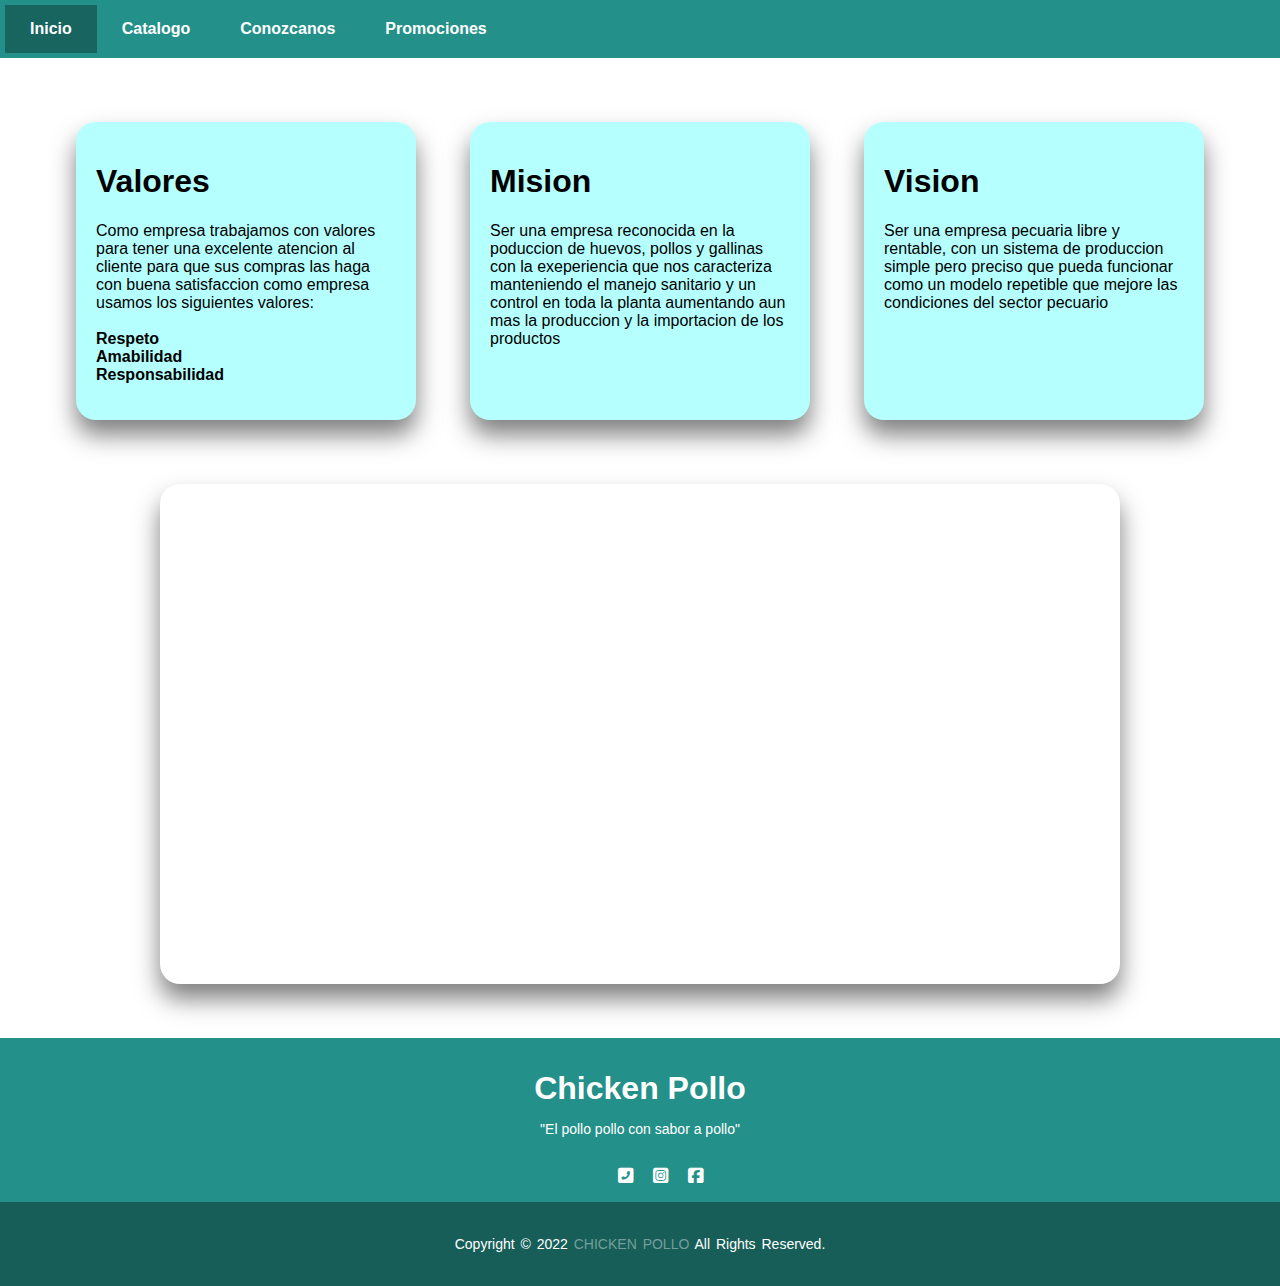
<file: index.html>
<!DOCTYPE html>
<html lang="en">
<head>
    <link rel="stylesheet" href="css/Index.css">
    <link rel="stylesheet" href="css/estilos.css">
    <link rel="stylesheet" href="https://cdnjs.cloudflare.com/ajax/libs/font-awesome/6.1.2/css/all.min.css">
    <link rel="icon" href="Archivos/Logo.png">
    <meta charset="UTF-8">
    <meta http-equiv="X-UA-Compatible" content="IE=edge">
    <meta name="viewport" content="width=device-width, initial-scale=1.0">
    <title>Inicio</title>
</head>
<body>
    <header class="header">
        <input type="checkbox" id="boton_menu">
        <label for="boton_menu" id="label_menu"><i class="fas fa-bars"></i></label>
        
        <nav class="menu">
            <ul>
                <li><a href="index.html" id="marcar">Inicio</a></li>
                <li><a href="Catalogo.html">Catalogo</a></li>
                <li><a href="Conozcanos.html">Conozcanos</a></li>
                <li><a href="Promociones.html">Promociones</a></li>
            </ul>
        </nav>
    </header>

    <!--DIV-->
    <div>
        <div class="grid-container1">

            <div class="texto">
                <h1>Valores</h1>
                <p>Como empresa trabajamos con valores para tener una excelente atencion al cliente para que sus compras
                    las haga con buena satisfaccion como empresa usamos los siguientes valores:<br>
                    <br>
                    <b>
                    Respeto<br>
                    Amabilidad<br>
                    Responsabilidad<br>
                    </b>
                </p>
            </div>

            <div class="texto">
                <h1>Mision</h1>
                <p>Ser una empresa reconocida en la poduccion de huevos, pollos y gallinas con la exeperiencia
                    que nos caracteriza manteniendo el manejo sanitario y un control en toda la planta aumentando 
                    aun mas la produccion y la importacion de los productos
                </p>
            </div>

            <div class="texto">
                <h1>Vision</h1>
                <p>Ser una empresa pecuaria libre y rentable, con un sistema de produccion simple pero preciso que pueda funcionar como un modelo repetible que mejore las condiciones del sector pecuario</p>
            </div>

        </div>

        <div class="grid-container2">
            <div>
                <iframe class="video_de_prueba" src="https://www.youtube.com/embed/b7dPSQS8LYo?autoplay=1" title="YouTube video player" frameborder="0" allow="accelerometer; autoplay; clipboard-write; encrypted-media; gyroscope; picture-in-picture" allowfullscreen></iframe>
            </div>

    </div>

    <footer>
        <div class="footer">
            <h3>Chicken Pollo</h3>
            <p>"El pollo pollo con sabor a pollo"</p>
            <ul class="redes">
                <li><a href="Catalogo.html"><i class="fas fa-phone-square-alt"></i></a></li>
                <li><a href="https://instagram.com/la_granjita_mw?igshid=YmMyMTA2M2Y=" target="_blank"><i class="fab fa-instagram-square fa-lg"></i></a></li>
                <li><a href="https://www.facebook.com/profile.php?id=100085254428050" target="_blank"><i class="fa-brands fa-square-facebook"></i></a></li>
            </ul>
        </div>
        <div class="footer-copy">
            <p>Copyright &copy; 2022 <span>Chicken Pollo</span> All Rights Reserved.</p>
        </div>
    </footer>

</body>
</html>
</file>
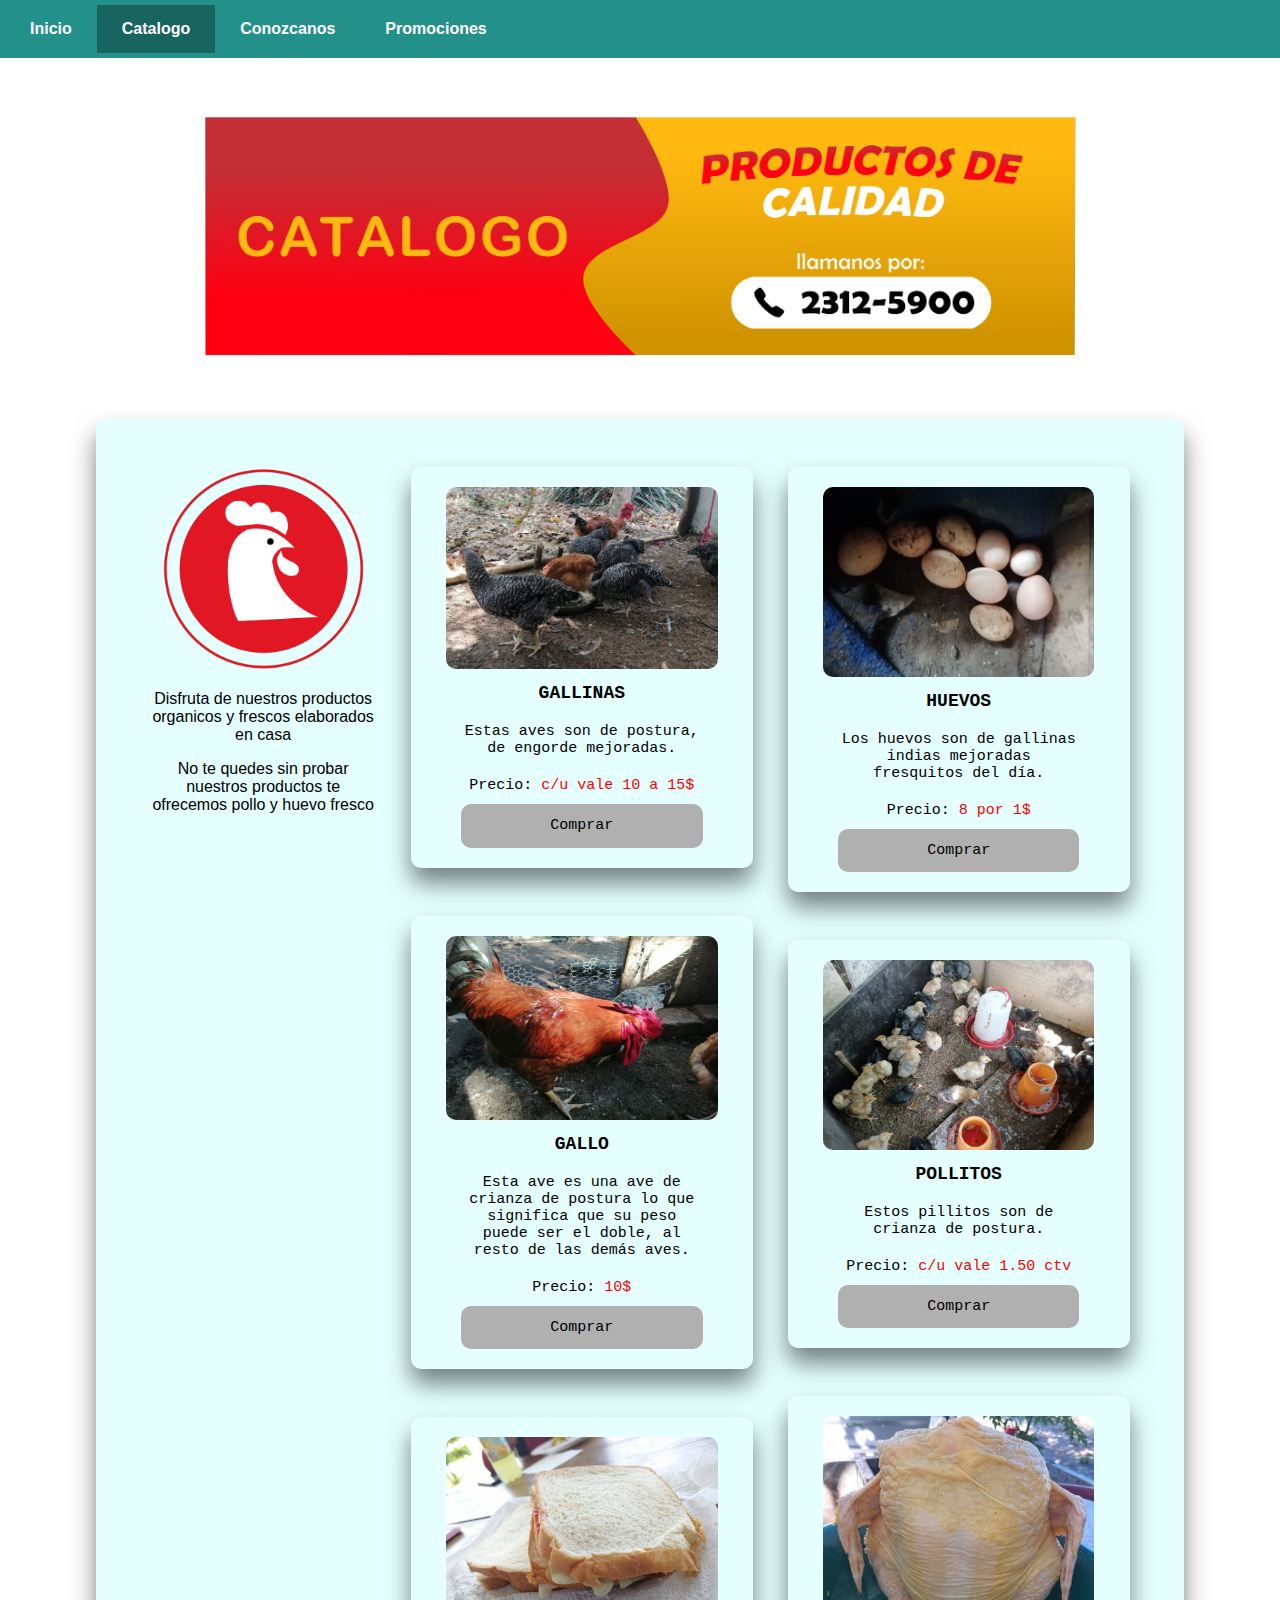
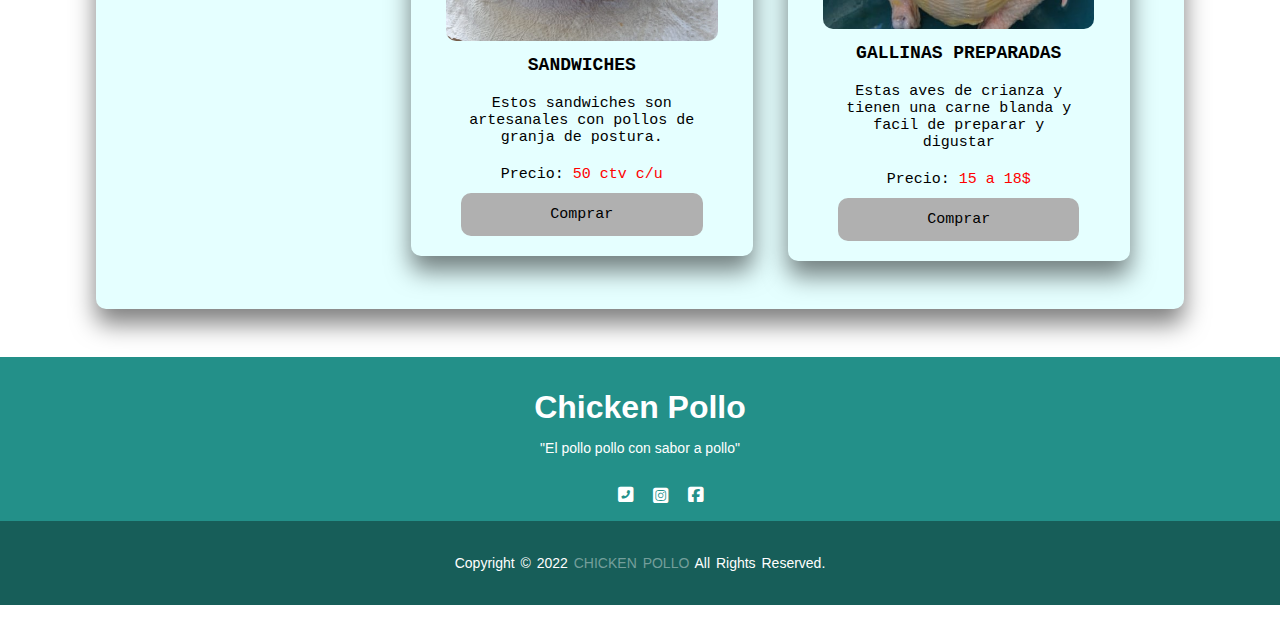
<file: Catalogo.html>
<!DOCTYPE html>
<html lang="en">
<head>
    <link rel="stylesheet" href="css/catalogo.css">
    <link rel="stylesheet" href="css/estilos.css">
    <link rel="stylesheet" href="https://cdnjs.cloudflare.com/ajax/libs/font-awesome/6.1.2/css/all.min.css">
    <link rel="icon" href="Archivos/Logo.png">
    <meta charset="UTF-8">
    <meta http-equiv="X-UA-Compatible" content="IE=edge">
    <meta name="viewport" content="width=device-width, initial-scale=1.0">
    <title>prueba</title>
</head>
<body>
    <header class="header">
        <input type="checkbox" id="boton_menu">
        <label for="boton_menu" id="label_menu"><i class="fas fa-bars"></i></label>
        <nav class="menu">
            <ul>
                <li><a href="index.html">Inicio</a></li>
                <li><a href="Catalogo.html" id="marcar">Catalogo</a></li>
                <li><a href="Conozcanos.html">Conozcanos</a></li>
                <li><a href="Promociones.html">Promociones</a></li>
            </ul>
        </nav>
    </header>

    <div class="container">
        <div class="titulo">
            <div>
                <img src="Archivos/Catalogo/Titulo.png">
            </div>
        </div>

        <div class="container-catalogo">

            <div class="catalogo">
                <div class="presentacion">
                    <img src="Archivos/Logo.png">
                    <p>Disfruta de nuestros productos organicos y frescos elaborados en casa</p>
                
                    <p>No te quedes sin probar nuestros productos te ofrecemos pollo y huevo fresco</p>
                </div>

            <div class="tarjetas">
                <div class="tarjeta">
                    <img src="Archivos/Catalogo/gallinas.jpg">
                    <p id="nombre">GALLINAS</p>
                    <p>Estas aves son de postura, de engorde mejoradas.</p>
                    <p>Precio: <span>c/u vale 10 a 15$</span></p>
                    <input type="button" value="Comprar" id="Boton">
                </div>

                <div class="tarjeta">
                    <img src="Archivos/Catalogo/gallo.jpg">
                    <p id="nombre">GALLO</p>
                    <p>Esta ave es una ave de crianza de postura lo que significa que su peso puede ser el doble, al resto de las demás aves.</p>
                    <p>Precio: <span>10$</span></p>
                    <input type="button" value="Comprar" id="Boton">
                </div>

                <div class="tarjeta">
                    <img src="Archivos/Catalogo/sandwich.jpg">
                    <p id="nombre">SANDWICHES</p>
                    <p> Estos sandwiches son artesanales con pollos de granja de postura.</p>
                    <p>Precio: <span>50 ctv c/u</span></p>
                    <input type="button" value="Comprar" id="Boton">
                </div>
            </div>

            <div class="tarjetas2">
                <div class="tarjeta">
                    <img src="Archivos/Catalogo/huevos.jpg">
                    <p id="nombre">HUEVOS</p>
                    <p>Los huevos son de gallinas indias mejoradas fresquitos del día.</p>
                    <p>Precio: <span>8 por 1$</span></p>
                    <input type="button" value="Comprar" id="Boton">
                </div>

                <div class="tarjeta">
                    <img src="Archivos/Catalogo/pollitos.jpg">
                    <p id="nombre">POLLITOS</p>
                    <p>Estos pillitos son de crianza de postura.</p>
                    <p>Precio: <span>c/u vale 1.50 ctv</span></p>
                    <input type="button" value="Comprar" id="Boton">
                </div>

                <div class="tarjeta">
                    <img src="Archivos/Catalogo/pollo_preparado.jpg">
                    <p id="nombre">GALLINAS PREPARADAS</p>
                    <p>Estas aves de crianza y tienen una carne blanda y facil de preparar y digustar</p>
                    <p>Precio: <span>15 a 18$</span></p>
                    <input type="button" value="Comprar" id="Boton">
                </div>

            </div>

            </div>
        </div>

    </div>  

    <footer>
        <div class="footer">
            <h3>Chicken Pollo</h3>
            <p>"El pollo pollo con sabor a pollo"</p>
            <ul class="redes">
                <li><a href="Catalogo.html"><i class="fas fa-phone-square-alt"></i></a></li>
                <li><a href="https://instagram.com/la_granjita_mw?igshid=YmMyMTA2M2Y=" target="_blank"><i class="fab fa-instagram-square fa-lg"></i></a></li>
                <li><a href="https://www.facebook.com/profile.php?id=100085254428050" target="_blank"><i class="fa-brands fa-square-facebook"></i></a></li>
            </ul>
        </div>
        <div class="footer-copy">
            <p>Copyright &copy; 2022 <span>Chicken Pollo</span> All Rights Reserved.</p>
        </div>
    </footer>
</body>
</html>
</file>
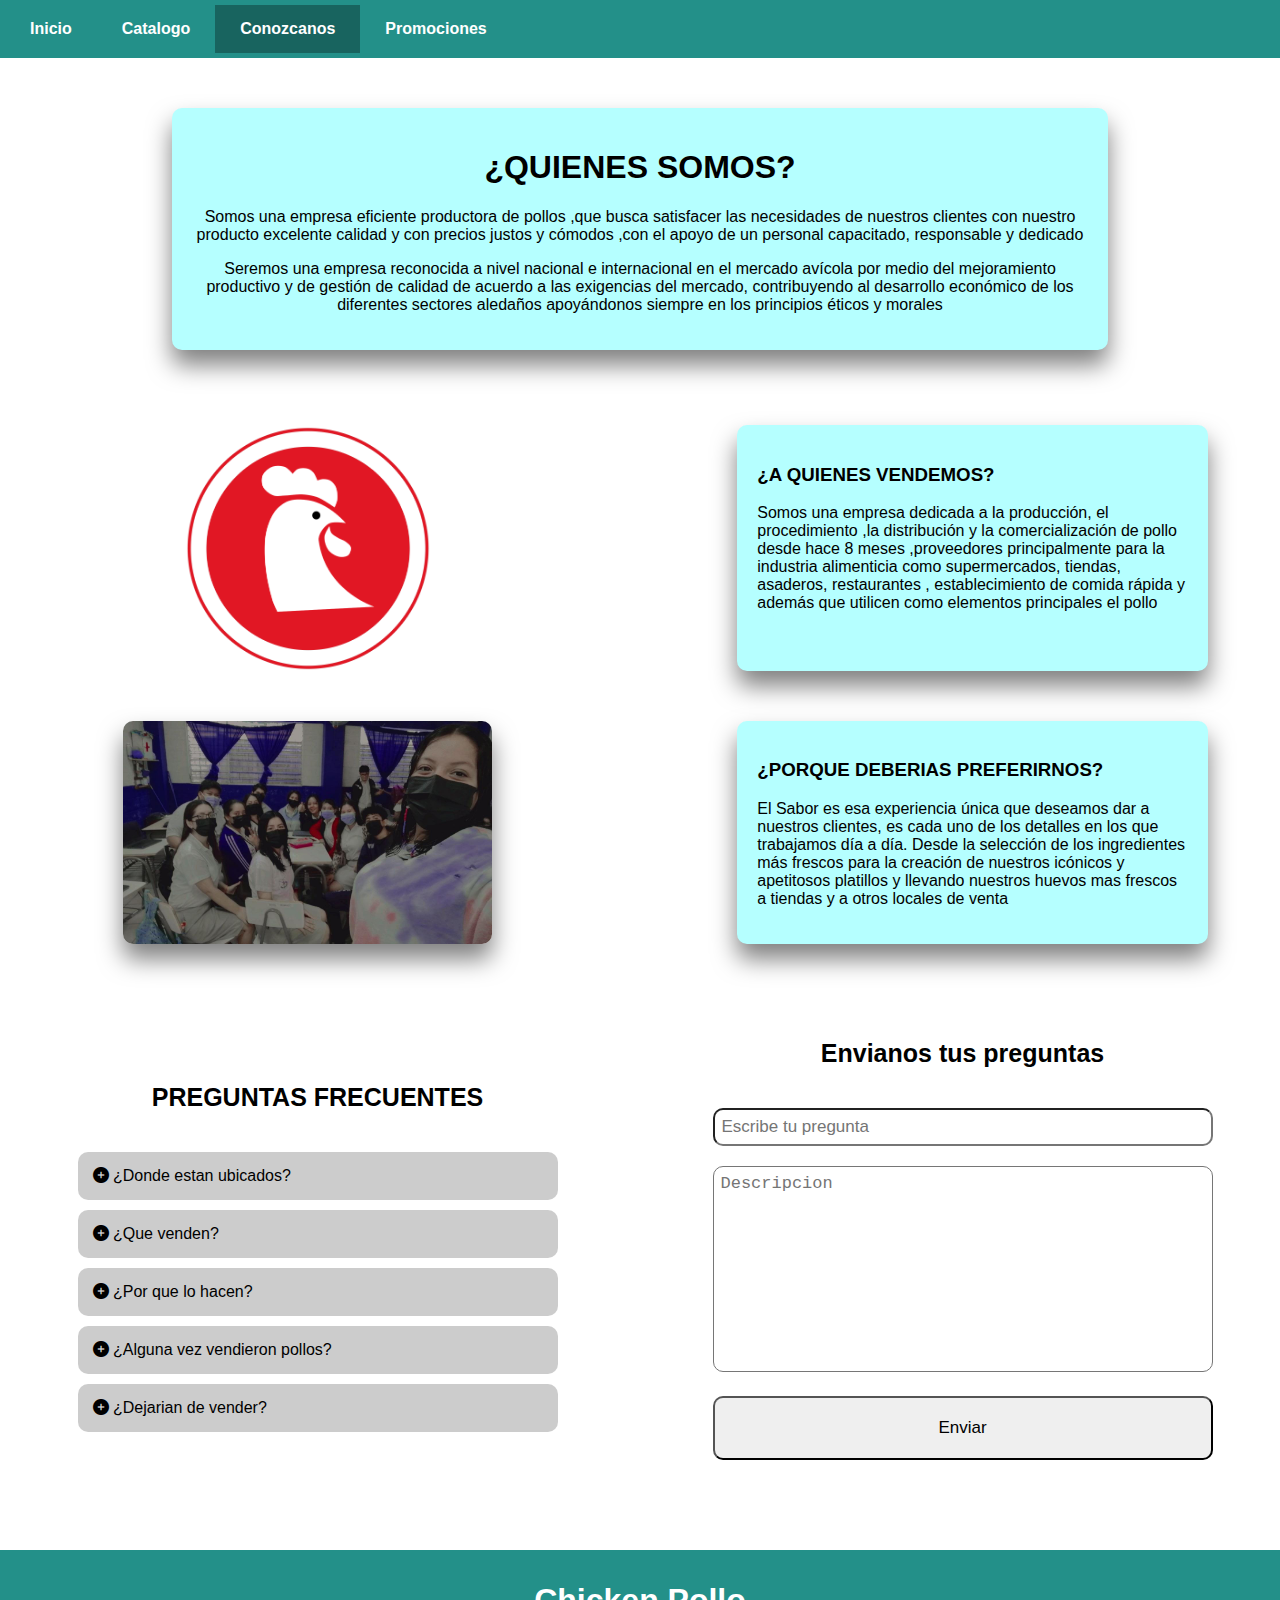
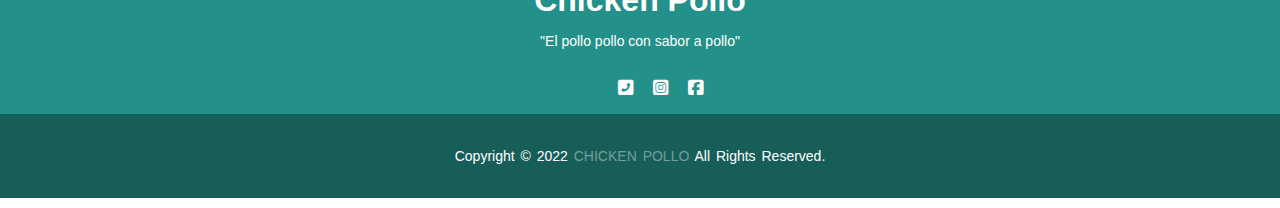
<file: Conozcanos.html>
<!DOCTYPE html>
<html lang="en">
<head>
    <link rel="stylesheet" href="css/conozcanos.css">
    <link rel="stylesheet" href="css/estilos.css">
    <link rel="stylesheet" href="https://cdnjs.cloudflare.com/ajax/libs/font-awesome/6.1.2/css/all.min.css">
    <link rel="icon" href="Archivos/Logo.png">
    <meta charset="UTF-8">
    <meta http-equiv="X-UA-Compatible" content="IE=edge">
    <meta name="viewport" content="width=device-width, initial-scale=1.0">
    <title>Conozcanos</title>
</head>
<body>
    <header class="header">
        <input type="checkbox" id="boton_menu">
        <label for="boton_menu" id="label_menu"><i class="fas fa-bars"></i></label>
        <nav class="menu">

            <ul>
                <li><a href="index.html">Inicio</a></li>
                <li><a href="Catalogo.html">Catalogo</a></li>
                <li><a href="Conozcanos.html" id="marcar">Conozcanos</a></li>
                <li><a href="Promociones.html">Promociones</a></li>
            </ul>
        </nav>

    </header>
    <div class="Container">
        <div class="Container1">
            <div class="somos">
                <h1>¿QUIENES SOMOS?</h1>
                <p>Somos una empresa eficiente productora de pollos ,que busca
                    satisfacer las necesidades de nuestros clientes con nuestro
                    producto excelente calidad y con precios justos y cómodos ,con el
                    apoyo de un personal capacitado, responsable y dedicado</p>

                <p>Seremos una empresa reconocida a nivel nacional e internacional
                    en el mercado avícola por medio del mejoramiento productivo y de
                    gestión de calidad de acuerdo a las exigencias del mercado,
                    contribuyendo al desarrollo económico de los diferentes sectores
                    aledaños apoyándonos siempre en los principios éticos y morales</p>
            </div>
        </div>

        <div class="Container2">
            <img src="Archivos/Conozcanos/Logo.png" id="logo-png">
            <div class="vendemos">
                <h3>¿A QUIENES VENDEMOS?</h3>
                <p>Somos una empresa dedicada a la producción, el procedimiento ,la
                    distribución y la comercialización de pollo desde hace 8 meses
                    ,proveedores principalmente para la industria alimenticia como
                    supermercados, tiendas, asaderos, restaurantes , establecimiento
                    de comida rápida y además que utilicen como elementos
                    principales el pollo</p>
            </div>

            <img src="Archivos/Conozcanos/Grupo.jpeg" id="imagen-grupo">
            <div class="vendemos">
                <h3>¿PORQUE DEBERIAS PREFERIRNOS?</h3>
                <p>El Sabor es esa experiencia única que deseamos dar a
                    nuestros clientes, es cada uno de los detalles en los que trabajamos
                    día a día. Desde la selección de los ingredientes más frescos para la
                    creación de nuestros icónicos y apetitosos platillos y llevando
                    nuestros huevos mas frescos a tiendas y a otros locales de venta</p>
            </div>

        </div>
    </div>

    <div class="final">

        <div class="acordeon">
            <h3>PREGUNTAS FRECUENTES</h3>
            <details class="style">
                <summary> <i class="fas fa-plus-circle"></i> ¿Donde estan ubicados?</summary>
                <div class="texto">
                    <p>La libertad Ciudad Arce Santa Lucia</p>
                </div>
            </details>
    
            <details class="style">
                <summary> <i class="fas fa-plus-circle"></i> ¿Que venden?</summary>
                <div class="texto">
                    <p>Pollos</p>
                </div>
            </details>
    
            <details class="style">
                <summary> <i class="fas fa-plus-circle"></i> ¿Por que lo hacen?</summary>
                <div class="texto">
                    <p>Por vender</p>
                </div>
            </details>
    
            <details class="style">
                <summary> <i class="fas fa-plus-circle"></i> ¿Alguna vez vendieron pollos?</summary>
                <div class="texto">
                    <p>Si.</p>
                </div>
            </details>
    
            <details class="style">
                <summary> <i class="fas fa-plus-circle"></i> ¿Dejarian de vender?</summary>
                <div class="texto">
                    <p>No.</p>
                </div>
            </details>
        </div>
    
        <div class="formulario">
            <form class="formu">
                <h3>Envianos tus preguntas</h3>
                <input type="text" name="Pregunta" placeholder="Escribe tu pregunta">
                <textarea name="Descripcion" placeholder="Descripcion" cols="30" rows="10"></textarea>
                <input type="button" value="Enviar" id="Boton">
            </form>
        </div>

    </div>

    <footer>
        <div class="footer">
            <h3>Chicken Pollo</h3>
            <p>"El pollo pollo con sabor a pollo"</p>
            <ul class="redes">
                <li><a href="Catalogo.html"><i class="fas fa-phone-square-alt"></i></a></li>
                <li><a href="https://instagram.com/la_granjita_mw?igshid=YmMyMTA2M2Y=" target="_blank"><i class="fab fa-instagram-square fa-lg"></i></a></li>
                <li><a href="https://www.facebook.com/profile.php?id=100085254428050" target="_blank"><i class="fa-brands fa-square-facebook"></i></a></li>
            </ul>
        </div>
        <div class="footer-copy">
            <p>Copyright &copy; 2022 <span>Chicken Pollo</span> All Rights Reserved.</p>
        </div>
    </footer>

</body>
</html>
</file>
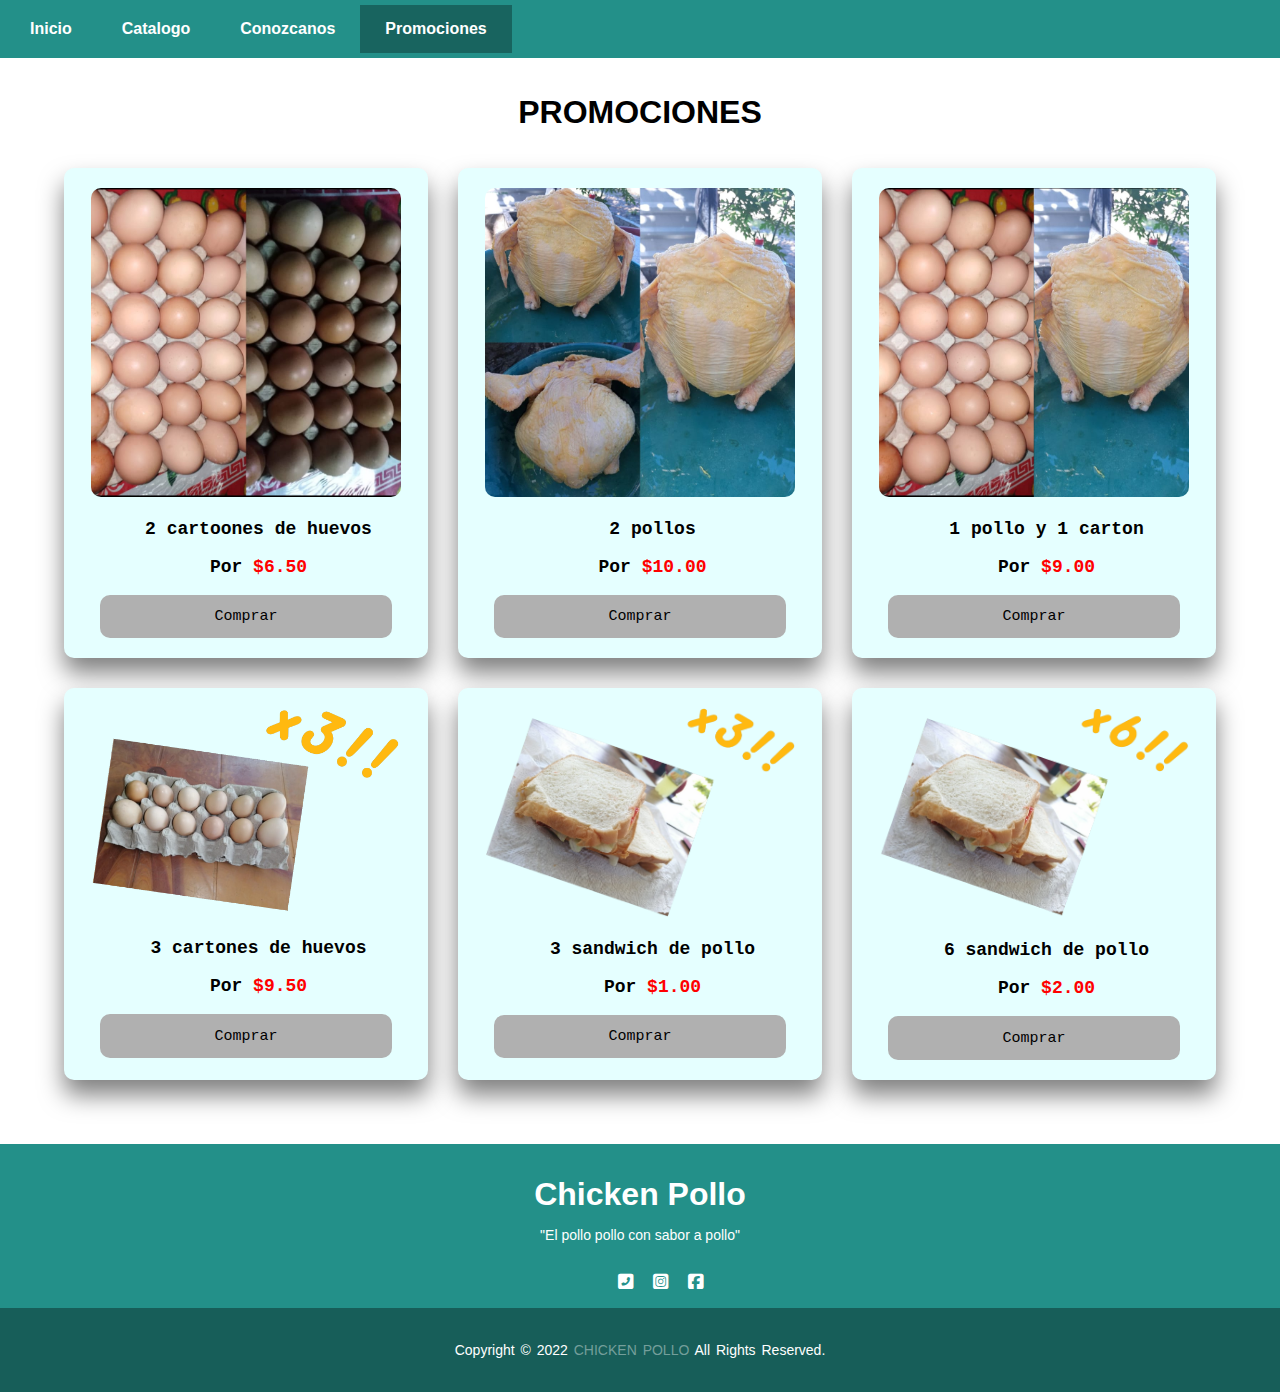
<file: Promociones.html>
<!DOCTYPE html>
<html lang="en">
<head>
    <link rel="stylesheet" href="css/promociones.css">
    <link rel="stylesheet" href="css/estilos.css">
    <link rel="stylesheet" href="https://cdnjs.cloudflare.com/ajax/libs/font-awesome/6.1.2/css/all.min.css">
    <link rel="icon" href="Archivos/Logo.png">
    <meta charset="UTF-8">
    <meta http-equiv="X-UA-Compatible" content="IE=edge">
    <meta name="viewport" content="width=device-width, initial-scale=1.0">
    <title>Promociones</title>
</head>
<body>
    <header class="header">
        <input type="checkbox" id="boton_menu">
        <label for="boton_menu" id="label_menu"><i class="fas fa-bars"></i></label>
        <nav class="menu">

            <ul>
                <li><a href="index.html">Inicio</a></li>
                <li><a href="Catalogo.html">Catalogo</a></li>
                <li><a href="Conozcanos.html">Conozcanos</a></li>
                <li><a href="Promociones.html" id="marcar">Promociones</a></li>
            </ul>
        </nav>
    </header>

    <h1>Promociones</h1>
    
    <div class="Container1">    <!--Promociones-->
        <div class="Opciones1">
            <div class="tarjeta">
                <img src="Archivos/Promociones/Huevos.jpg">
                <h3>2 cartoones de huevos</h3>
                <h3>Por <span>$6.50</span></h3>
                <input type="button" value="Comprar" id="Boton">
            </div>

            <div class="tarjeta">
                <img src="Archivos/Promociones/Pollos.jpg">
                <h3>2 pollos</h3>
                <h3>Por <span>$10.00</span></h3>
                <input type="button" value="Comprar" id="Boton">
            </div>

            <div class="tarjeta">
                <img src="Archivos/Promociones/Pollo y huevo.png">
                <h3>1 pollo y 1 carton</h3>
                <h3>Por <span>$9.00</span></h3>
                <input type="button" value="Comprar" id="Boton">
            </div>

            <div class="tarjeta">
                <img src="Archivos/Promociones/Cartones.png">
                <h3>3 cartones de huevos</h3>
                <h3>Por <span>$9.50</span></h3>
                <input type="button" value="Comprar" id="Boton">
            </div>
            
            <div class="tarjeta">
                <img src="Archivos/Promociones/sandwich1.png">
                <h3>3 sandwich de pollo</h3>
                <h3>Por <span>$1.00</span></h3>
                <input type="button" value="Comprar" id="Boton">
            </div>

            <div class="tarjeta">
                <img src="Archivos/Promociones/sandwich2.png">
                <h3>6 sandwich de pollo</h3>
                <h3>Por <span>$2.00</span></h3>
                <input type="button" value="Comprar" id="Boton">
            </div>
        </div>
    </div>

    <footer>
        <div class="footer">
            <h3>Chicken Pollo</h3>
            <p>"El pollo pollo con sabor a pollo"</p>
            <ul class="redes">
                <li><a href="Catalogo.html"><i class="fas fa-phone-square-alt"></i></a></li>
                <li><a href="https://instagram.com/la_granjita_mw?igshid=YmMyMTA2M2Y=" target="_blank"><i class="fab fa-instagram-square fa-lg"></i></a></li>
                <li><a href="https://www.facebook.com/profile.php?id=100085254428050" target="_blank"><i class="fa-brands fa-square-facebook"></i></a></li>
            </ul>
        </div>
        <div class="footer-copy">
            <p>Copyright &copy; 2022 <span>Chicken Pollo</span> All Rights Reserved.</p>
        </div>
    </footer>
</body>
</html>
</file>
<file: css/Index.css>
.texto{
    color: black;
    width: 300px;
    padding: 20px;
    border-radius: 20px;
    justify-self: center;
    box-shadow: 0px 15px 25px rgba(0, 0, 0, 0.50);
    background: rgb(181, 255, 255);
    max-width: 90%;
}


.grid-container1{
    display: grid;
    grid-template-columns: repeat(3, 1fr);
    margin: 5%;
    grid-gap: 30px;
    
}


.grid-container2{
    display: grid;
    grid-template-columns: repeat(1, 1fr);
    text-align: center;
    margin-top: 50px;
}

.video_de_prueba{
    width: 75%;
    height: 500px;
    justify-self: center;
    border-radius: 20px;
    box-shadow: 0px 15px 25px rgba(0, 0, 0, 0.50);
    margin-bottom: 50px;
}

@media (max-width:1136px){
    .video_de_prueba{
        width:85%;
        height: 300px;
        text-align: center;
    }

    .texto{
        margin-top: 20px;
        width: 70%;
        text-align: center;
    }


    .grid-container1{
        grid-template-columns: repeat(2, 1fr);
        grid-gap: 10px;
    }
    
}

@media (max-width:375px){
    
    .grid-container1{
        display: grid;
        grid-template-columns: repeat(1, 1fr);
        
    }

    .video_de_prueba{
        width:85%;
        height: 150px;
        text-align: center;
    }

}
</file>
<file: css/estilos.css>
header{
    width: 100%;
    background: rgb(35, 144, 137);
    margin: 0%;
}


#boton_menu{
    display: none;
}

#label_menu{
    display: none;
    width: 30px;
    height: 30px;
    padding: 15px;
    color: white;
    font-family: 'Franklin Gothic Medium', 'Arial Narrow', Arial, sans-serif;
    align-items: center;
}

#label_menu:hover{
    cursor: pointer;
    background: rgba(0, 0, 0, 0.3);
    max-width: 100%;
}

.menu ul{
    margin: 0;
    list-style: none;
    padding: 5px;
    display: flex;
    font-weight: bold;
    font-family: 'Franklin Gothic Medium', 'Arial Narrow', Arial, sans-serif;
}

.header img{
    width: auto;
    height: 50px;
    align-items: center;
}

.menu li:hover{
    background: rgba(0, 0, 0, 0.3);
}
.menu li a{
    display: block;
    padding: 15px 25px;
    color: white;
    text-decoration: none;
}

.menu #marcar{
    background: rgba(0, 0, 0, 0.3);
}

@media (max-width:850px){

    #label_menu{
        display: block;
    }

    .menu{
        position: absolute;
        background: rgb(35, 144, 137);
        border-radius: 3px;
        width: 70%;
        margin-left: -70%;
        transition: all 0.3s;
    }

    .menu ul{
        flex-direction: column;
    }

    #boton_menu:checked ~ .menu {
        margin: 0;
    }
}


body{
    font-family: Arial, Helvetica, sans-serif;
    padding: 0;
    margin: 0;
    background-color: white;
    background-size: 100vw 100vh;
    background-attachment: fixed;
}

footer{
    position: absolute;
    left: 0;
    right: 0;
    background: rgb(35, 144, 137);
    height: auto;
    width: 100%;
    padding-top: 40px;
    color: white;
    padding: 0;
    
}

.footer{
    display: flex;
    align-items: center;
    justify-content: center;
    flex-direction: column;
    text-align: center;
}

.footer h3{
    font-size: 2rem;
    margin-bottom: 0;
    text-align: center;
}

.footer p{
    text-align: center;
    font-size: 14px;
}

.redes{
    list-style: none;
    display: flex;
}

.redes li{
    margin: 0 10px;
}

.redes a{
    text-decoration: none;
    color: white;
}

.redes a i{
    font-size: 1.1rem;
    transition: color .4s ease;
}

.redes a:Hover i{
    color: rgb(23, 94, 89);
}

.footer-copy{
    background-color: rgb(23, 94, 89);
    width: 100%;
    padding: 20px 0;
    text-align: center;
}

.footer-copy p{
    font-size: 14px;
    word-spacing: 2px;
}

.footer-copy span{
    text-transform: uppercase;
    color: rgb(116, 158, 155);
    font-weight: 200;
}
</file>
<file: css/catalogo.css>
.titulo{
    display: flex;
    text-align: center;
    margin-top: 50px;
}

span{
    color: red;
}

h1{
    text-align: center;
}

.titulo img{
    width: 70%;
    height: auto;
}

.container-catalogo{
    background: rgb(229, 255, 255);
    width: 85%;
    margin: auto;
    margin-top: 3rem;
    margin-bottom: 3rem;
    border-radius: 10px;
    box-shadow: 0px 15px 25px rgba(0, 0, 0, 0.50);
}

.catalogo{
    width: 90%;
    margin: auto;
    display: flex;
    text-align: center;
    gap: 35px;
    
}

.tarjeta{
    background: rgb(229, 255, 255);
    border-radius: 10px;
    box-shadow: 0px 15px 25px rgba(0, 0, 0, 0.50);
    text-align: center;
    margin-top: 3rem;
    margin-bottom: 3rem;
    padding: 20px;
    box-sizing: border-box;
}

.presentacion{
    margin-top: 3rem;
    margin-bottom: 3rem;
}

.tarjeta #nombre{
    font-size: 18px;
    font-family: monospace;
    text-align: center;
    font-weight: 900;
    padding: 10px;
    width: 70%;
}


.tarjeta p{
    font-size: 15px;
    font-family: monospace;
    text-align: center;
    width: 80%;
    margin: auto;
    padding: 10px;
    margin-bottom: none;
}

.catalogo img{
    max-width: 90%;
    transition: all 300ms;
    position: relative;
    border-radius: 10px;
    z-index: 0;
}

#Boton{
    font-size: 15px;
    width: 80%;
    height: 2.7rem; 
    border-radius: 10px;
    border: none;
    background-color: rgb(176, 176, 176);
    font-family: monospace;
}

#Boton:hover{
    cursor: pointer;
    background-color: rgb(156, 156, 156);
}

@media (max-width:850px){

    .menu {
        z-index: 2;
    }

    .titulo img{
        width: 80%;
        height: auto;
    }

}

@media (max-width:575px){

    .menu {
        z-index: 2;
    }

    .catalogo{
        display: grid;
    }

    .tarjeta{
        width: 90%;
        margin: auto;
        margin-bottom: 2.5rem;
    }

    .titulo img{
        width: 90%;
        height: auto;
    }

    .presentacion img{
        width: 60%;
    }

}
</file>
<file: css/conozcanos.css>
.Container1{
    display: grid;
    grid-template-columns: repeat(1, 1fr);
    margin-top: 50px;
}



.somos{
    color: black;
    width: 70%;
    padding: 20px;
    border-radius: 10px;
    justify-self: center;
    text-align: center;
    box-shadow: 0px 15px 25px rgba(0, 0, 0, 0.50);
    background: rgb(181, 255, 255);
}

.Container2{
    display: grid;
    grid-template-columns: repeat(2, 1fr);
    margin-top: 75px;
    gap: 50px;
}

.Container2 img{
    width: 40%;
    height: auto;
    justify-self: center;
    border-radius: 10px;
    box-shadow: 0px 15px 25px rgba(0, 0, 0, 0.50);
}

.Container2 #logo-png{
    box-shadow: none;
}

.Container2 #imagen-grupo{
    height: 100%;
    width: 60%;
}

.vendemos{
    color: black;
    width: 70%;
    padding: 20px;
    border-radius: 10px;
    justify-self: center;
    box-shadow: 0px 15px 25px rgba(0, 0, 0, 0.50);
    background: rgb(181, 255, 255);
}

/** FINAL **/

.final{
    display: grid;
    grid-template-columns: repeat(2, 1fr);
    margin-top: 50px;
    gap: 10px;
    margin-bottom: 50px;
}

/** PREGUNTAS FRECUENTES **/

.acordeon{
    width: 500px;
    max-height: auto;
    padding: 20px;
    margin: auto;
}

.acordeon h3{
    font-size: 25px;
    margin-bottom: 40px;
    text-align: center;
    
}

details.style{
    background: rgba(0, 0, 0, 0.2);
    padding: 15px;
    border-radius: 10px;
    margin: 10px;
    margin-bottom: 5px;
    transition: all 0.5s ease-in-out;
    max-height: 20px;
    overflow: hidden;
    color: black;
    

}

details[open].style{
    max-height: 500px;
}

details.style summary{
    outline: none;
    cursor: pointer;
    list-style: none;
}


details[open].style summary{
    padding-bottom: 10px;
}

/** FORMULARIO **/

form{
    width: 500px;
    padding: 20px;
    margin: auto;
}

.formu h3{
    font-size: 25px;
    margin-bottom: 40px;
    text-align: center;
}

input, textarea{
    width: 100%;
    margin-bottom: 20px;
    padding: 7px;
    box-sizing: border-box;
    font-size: 17px;
    resize: none;
    border-radius: 10px;
}

#Boton{
    padding: 20px;
}

#Boton:hover{
    cursor: pointer;
}


@media (max-width:850px){

    .Container2{
        display: grid;
        grid-template-columns: repeat(1, 1fr);
        gap: 75px;
    }


    form{
        display: grid;
        grid-template-columns: 1, 1fr;
        justify-content: center;
        width: 90%;
    }

    .final{
        display: grid;
        grid-template-columns: repeat(1, 1fr);
        margin-top: 50px;
        margin-bottom: 50px;
    }

    .acordeon{
        width: 80%;
    }

    form{
        width: 80%;
    }

    .Container2 #imagen-grupo{
        height: 100%;
        width: 75%;
    }

}
</file>
<file: css/promociones.css>
h1{
    text-align: center;
    padding: 15px;
    font-size: 2rem;
    text-transform: uppercase;
 }


.tarjeta{
    background: rgb(229, 255, 255);
    border-radius: 10px;
    box-shadow: 0px 15px 25px rgba(0, 0, 0, 0.50);
}

span{
    color: red;
}

.tarjeta h3{
    font-size: 18px;
    font-family: monospace;
    text-align: center;
    margin-left: 25px;
}

.Opciones1{
    display: grid;
    justify-content: center;
    grid-template-columns: repeat(3, 1fr);
    width:90%;
    margin: 5%;
    grid-gap: 30px;
    text-align: center;
    margin-top: 0;
    
}

.Opciones1 img{
    margin-top: 20px;
    max-width: 85%;
    transition: all 300ms;
    position: relative;
    border-radius: 10px;
    z-index: 0;
}

#Boton{
    font-size: 15px;
    width: 80%;
    height: 2.7rem; 
    border-radius: 10px;
    border: none;
    background-color: rgb(176, 176, 176);
    margin-bottom: 20px;
    font-family: monospace;
}

#Boton:hover{
    cursor: pointer;
    background-color: rgb(156, 156, 156);
}




@media (max-width:850px){

    .menu {
        z-index: 2;
    }

    .Opciones1{
        grid-template-columns: repeat(2, 1fr);
        grid-gap: 15px;
        z-index: -1;
    }

    .tarjeta h3{
        margin-left: 0;
        text-align: center;
    }

}

@media (max-width:375px){

    .Opciones1{
        grid-template-columns: repeat(1, 1fr);
        grid-gap: 15px;
        z-index: -1;
    }

    .tarjeta h3{
        margin-left: 0;
        text-align: center;
    }


}
</file>
